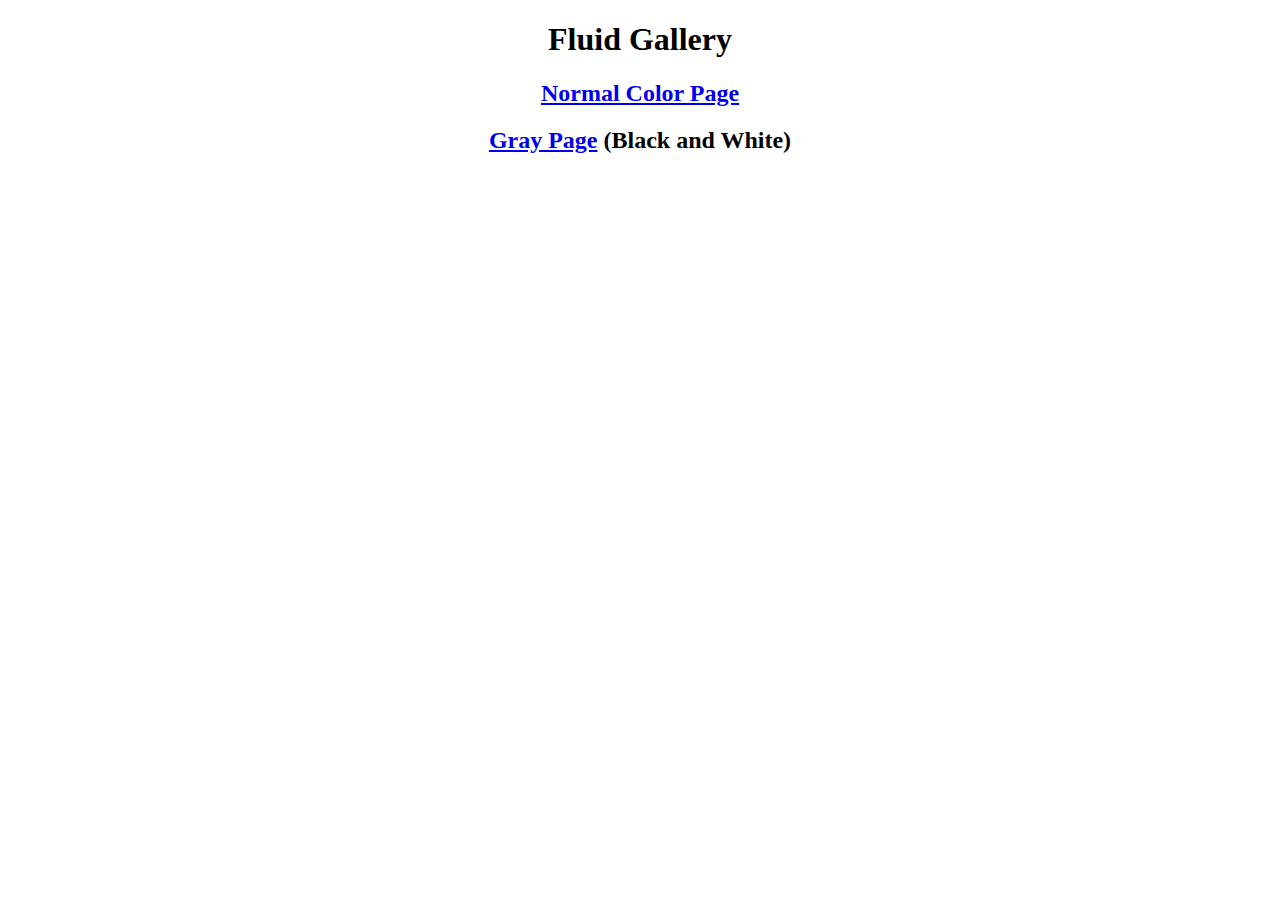
<file: something/templatemo_500_fluid_gallery/index.html>
<!DOCTYPE html PUBLIC "-//W3C//DTD XHTML 1.0 Transitional//EN" "http://www.w3.org/TR/xhtml1/DTD/xhtml1-transitional.dtd">
<html xmlns="http://www.w3.org/1999/xhtml">
<head>
	<meta charset="utf-8">
    <meta http-equiv="X-UA-Compatible" content="IE=edge">
    <meta name="viewport" content="width=device-width, initial-scale=1">
	<meta http-equiv="Content-Type" content="text/html; charset=utf-8" />

	<title>Fluid Gallery - templatemo</title>

</head>

<body style="background-color: #ffffff;">
<div style="text-align: center">
<h1>Fluid Gallery</h1>
<h2><a href="index-color.html">Normal Color Page</a></h2>
<h2><a href="index-gray.html">Gray Page</a> (Black and White)</h2>
</div>
</body>
</html>
</file>
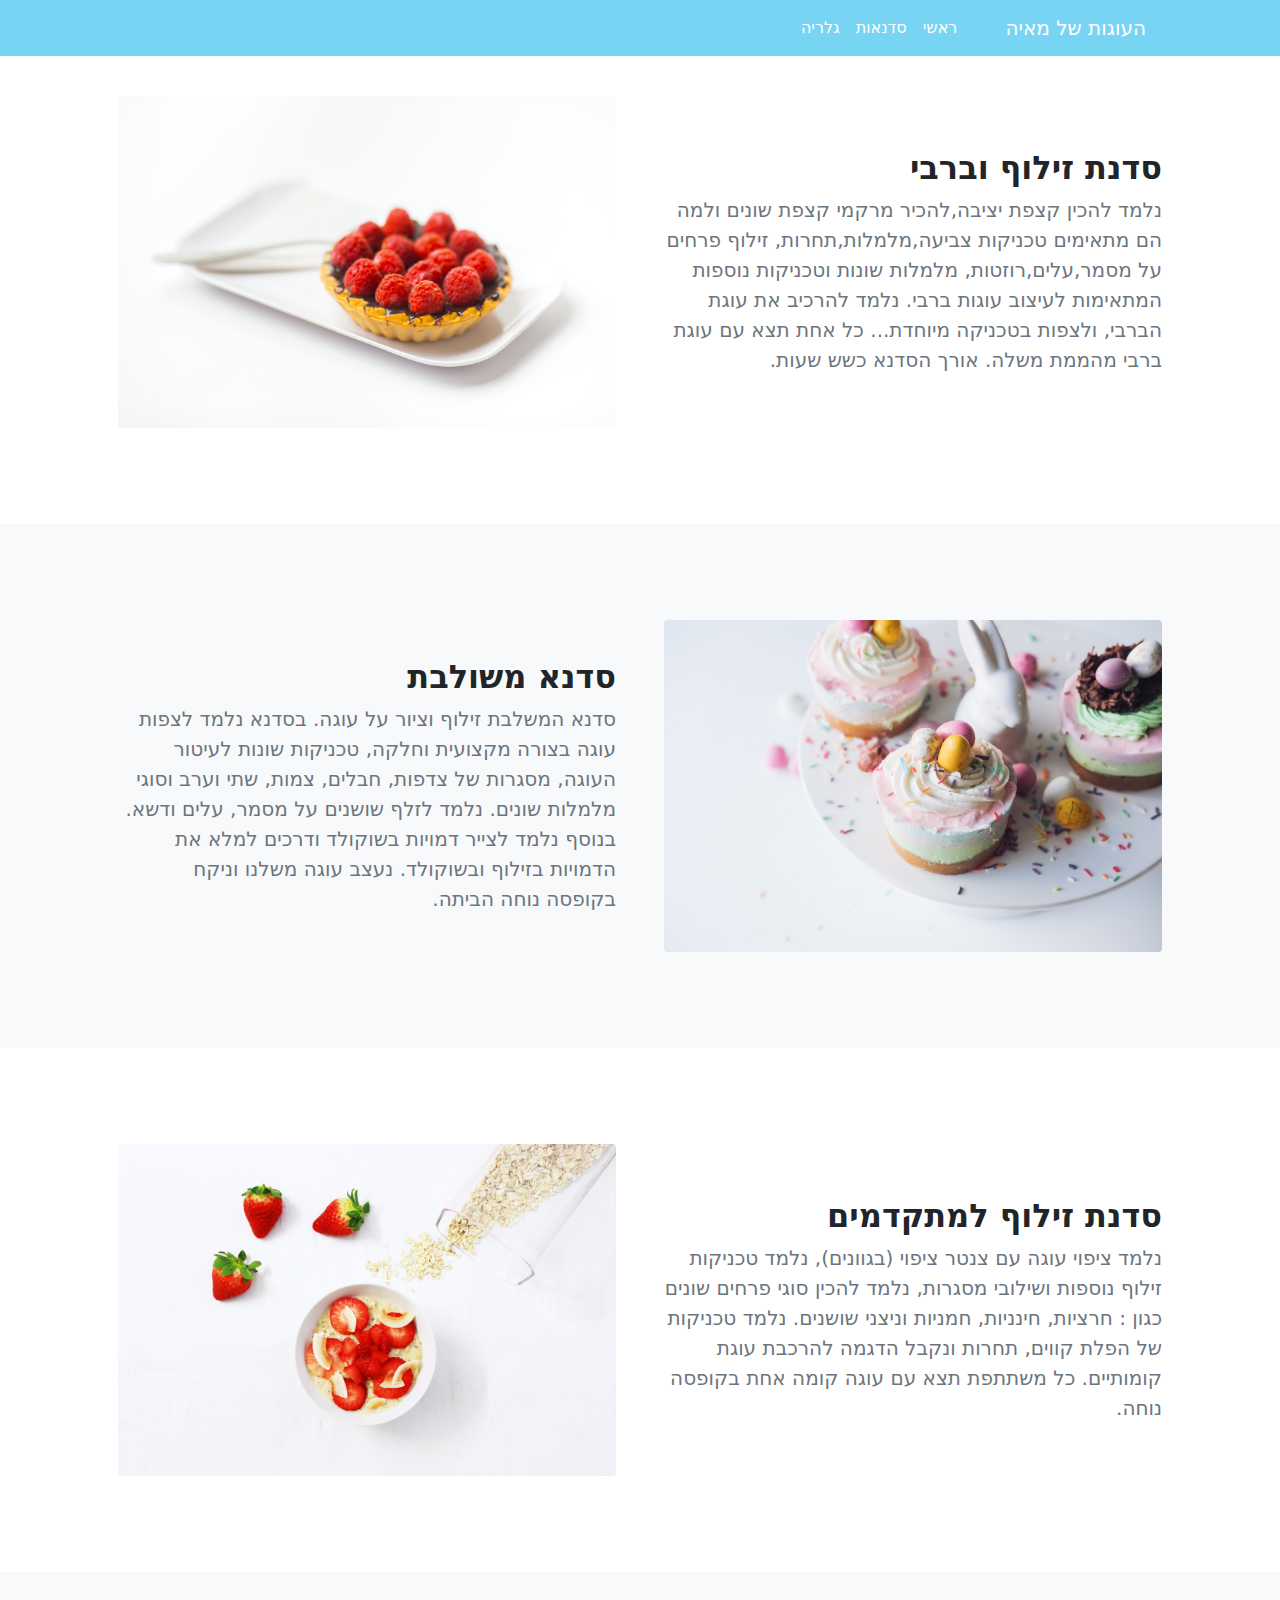
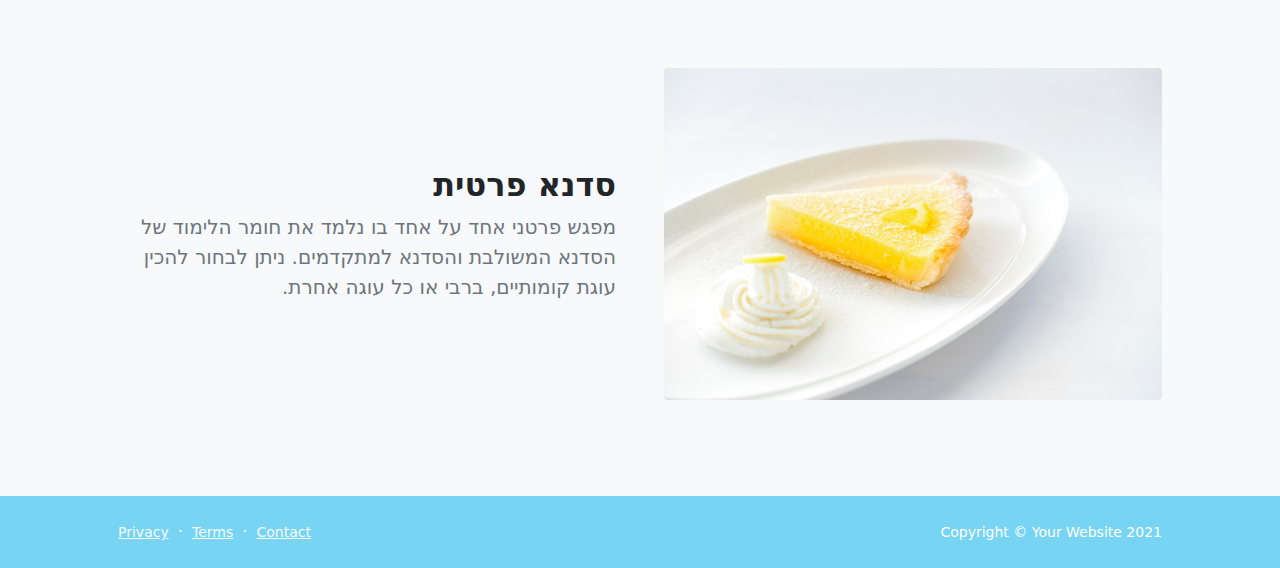
<file: faq.html>
<!DOCTYPE html>
<html dir="rtl" lang="en">
    <head>
        <meta charset="utf-8" />
        <meta name="viewport" content="width=device-width, initial-scale=1, shrink-to-fit=no" />
        <meta name="description" content="" />
        <meta name="author" content="" />
        <title>Modern Business - Start Bootstrap Template</title>
        <!-- Favicon-->
        <link rel="icon" type="image/x-icon" href="assets/favicon.ico" />
        <!-- Bootstrap icons-->
        <link href="https://cdn.jsdelivr.net/npm/bootstrap-icons@1.5.0/font/bootstrap-icons.css" rel="stylesheet" />
        <!-- Core theme CSS (includes Bootstrap)-->
        <link href="css/styles.css" rel="stylesheet" />
    </head>
    <body class="d-flex flex-column h-100">
        <main class="flex-shrink-0">
            <!-- Navigation-->
            <nav class="navbar fixed-top navbar-expand-lg navbar-dark bg-dark">
                <div class="container px-5">
                    <a class="navbar-brand" href="index.html">העוגות של מאיה</a>
                    <button class="navbar-toggler" type="button" data-bs-toggle="collapse" data-bs-target="#navbarSupportedContent" aria-controls="navbarSupportedContent" aria-expanded="false" aria-label="Toggle navigation"><span class="navbar-toggler-icon"></span></button>
                    <div class="collapse navbar-collapse" id="navbarSupportedContent">
                        <ul class="navbar-nav ms-auto mb-2 mb-lg-0">
                            <li class="nav-item"><a class="nav-link" href="index.html">ראשי</a></li> 
                            <li class="nav-item"><a class="nav-link" href="faq.html">סדנאות</a></li>
                            <li class="nav-item"><a class="nav-link" href="gallery.html">גלריה</a></li>
                        </ul>
                    </div>
                </div>
            </nav>
            <!-- Page Content-->
            <section class="py-5">
                <div class="container px-5 my-5">
                    <div class="row gx-5 align-items-center">
                        <div class="col-lg-6 order-first order-lg-last"><img class="img-fluid rounded mb-5 mb-lg-0" src="1.jpg" alt="..." /></div>
                        <div class="col-lg-6">
                            <h2 class="fw-bolder">סדנת זילוף וברבי</h2>
                            <p class="lead fw-normal text-muted mb-0">נלמד להכין קצפת יציבה,להכיר מרקמי קצפת שונים ולמה הם מתאימים
                                טכניקות צביעה,מלמלות,תחרות, זילוף פרחים על מסמר,עלים,רוזטות, מלמלות שונות
                                וטכניקות נוספות המתאימות לעיצוב עוגות ברבי.
                                נלמד להרכיב את עוגת הברבי, ולצפות בטכניקה מיוחדת...
                                כל אחת תצא עם עוגת ברבי מהממת משלה.
                                אורך הסדנא כשש שעות.</p>
                        </div>
                    </div>
                </div>
            </section>
            <section class="py-5 bg-light" id="scroll-target">
                <div class="container px-5 my-5">
                    <div class="row gx-5 align-items-center">
                        <div class="col-lg-6"><img class="img-fluid rounded mb-5 mb-lg-0" src="2.jpg" alt="..." /></div>
                        <div class="col-lg-6">
                            <h2 class="fw-bolder">סדנא משולבת</h2>
                            <p class="lead fw-normal text-muted mb-0">סדנא המשלבת זילוף וציור על עוגה.
                                בסדנא  
                                נלמד לצפות עוגה בצורה מקצועית וחלקה, 
                                טכניקות שונות לעיטור העוגה,
                                מסגרות של צדפות, חבלים, צמות,
                                שתי וערב וסוגי מלמלות שונים.
                                נלמד לזלף שושנים על מסמר, עלים ודשא.
                                בנוסף נלמד לצייר דמויות בשוקולד
                                ודרכים למלא את הדמויות בזילוף ובשוקולד. 
                                נעצב עוגה משלנו וניקח בקופסה נוחה הביתה.</p>
                        </div>
                    </div>
                </div>
            </section>
            <section class="py-5">
                <div class="container px-5 my-5">
                    <div class="row gx-5 align-items-center">
                        <div class="col-lg-6 order-first order-lg-last"><img class="img-fluid rounded mb-5 mb-lg-0" src="3.jpg" alt="..." /></div>
                        <div class="col-lg-6">
                            <h2 class="fw-bolder">סדנת זילוף למתקדמים</h2>
                            <p class="lead fw-normal text-muted mb-0">נלמד ציפוי עוגה עם צנטר ציפוי (בגוונים),
                                נלמד טכניקות זילוף נוספות
                                ושילובי מסגרות,
                                נלמד להכין סוגי פרחים שונים כגון :
                                חרציות, חינניות, חמניות וניצני שושנים.
                                נלמד טכניקות של הפלת קווים, תחרות ונקבל הדגמה להרכבת עוגת קומותיים.
                                כל משתתפת תצא עם עוגה קומה אחת בקופסה נוחה. </p>
                        </div>
                    </div>
                </div>
            </section>
            <section class="py-5 bg-light" id="scroll-target">
                <div class="container px-5 my-5">
                    <div class="row gx-5 align-items-center">
                        <div class="col-lg-6"><img class="img-fluid rounded mb-5 mb-lg-0" src="4.jpg" alt="..." /></div>
                        <div class="col-lg-6">
                            <h2 class="fw-bolder">סדנא פרטית</h2>
                            <p class="lead fw-normal text-muted mb-0">מפגש פרטני אחד על אחד בו נלמד את חומר הלימוד של הסדנא המשולבת והסדנא למתקדמים. ניתן לבחור להכין עוגת קומותיים, ברבי או כל עוגה אחרת. </p>
                        </div>
                    </div>
                </div>
            </section>
        </main>
        <!-- Footer-->
        <footer class="bg-dark py-4 mt-auto">
            <div class="container px-5">
                <div class="row align-items-center justify-content-between flex-column flex-sm-row">
                    <div class="col-auto"><div class="small m-0 text-white">Copyright &copy; Your Website 2021</div></div>
                    <div class="col-auto">
                        <a class="link-light small" href="#!">Privacy</a>
                        <span class="text-white mx-1">&middot;</span>
                        <a class="link-light small" href="#!">Terms</a>
                        <span class="text-white mx-1">&middot;</span>
                        <a class="link-light small" href="#!">Contact</a>
                    </div>
                </div>
            </div>
        </footer>
        <!-- Bootstrap core JS-->
        <script src="https://cdn.jsdelivr.net/npm/bootstrap@5.1.3/dist/js/bootstrap.bundle.min.js"></script>
        <!-- Core theme JS-->
        <script src="js/scripts.js"></script>
    </body>
</html>
</file>
